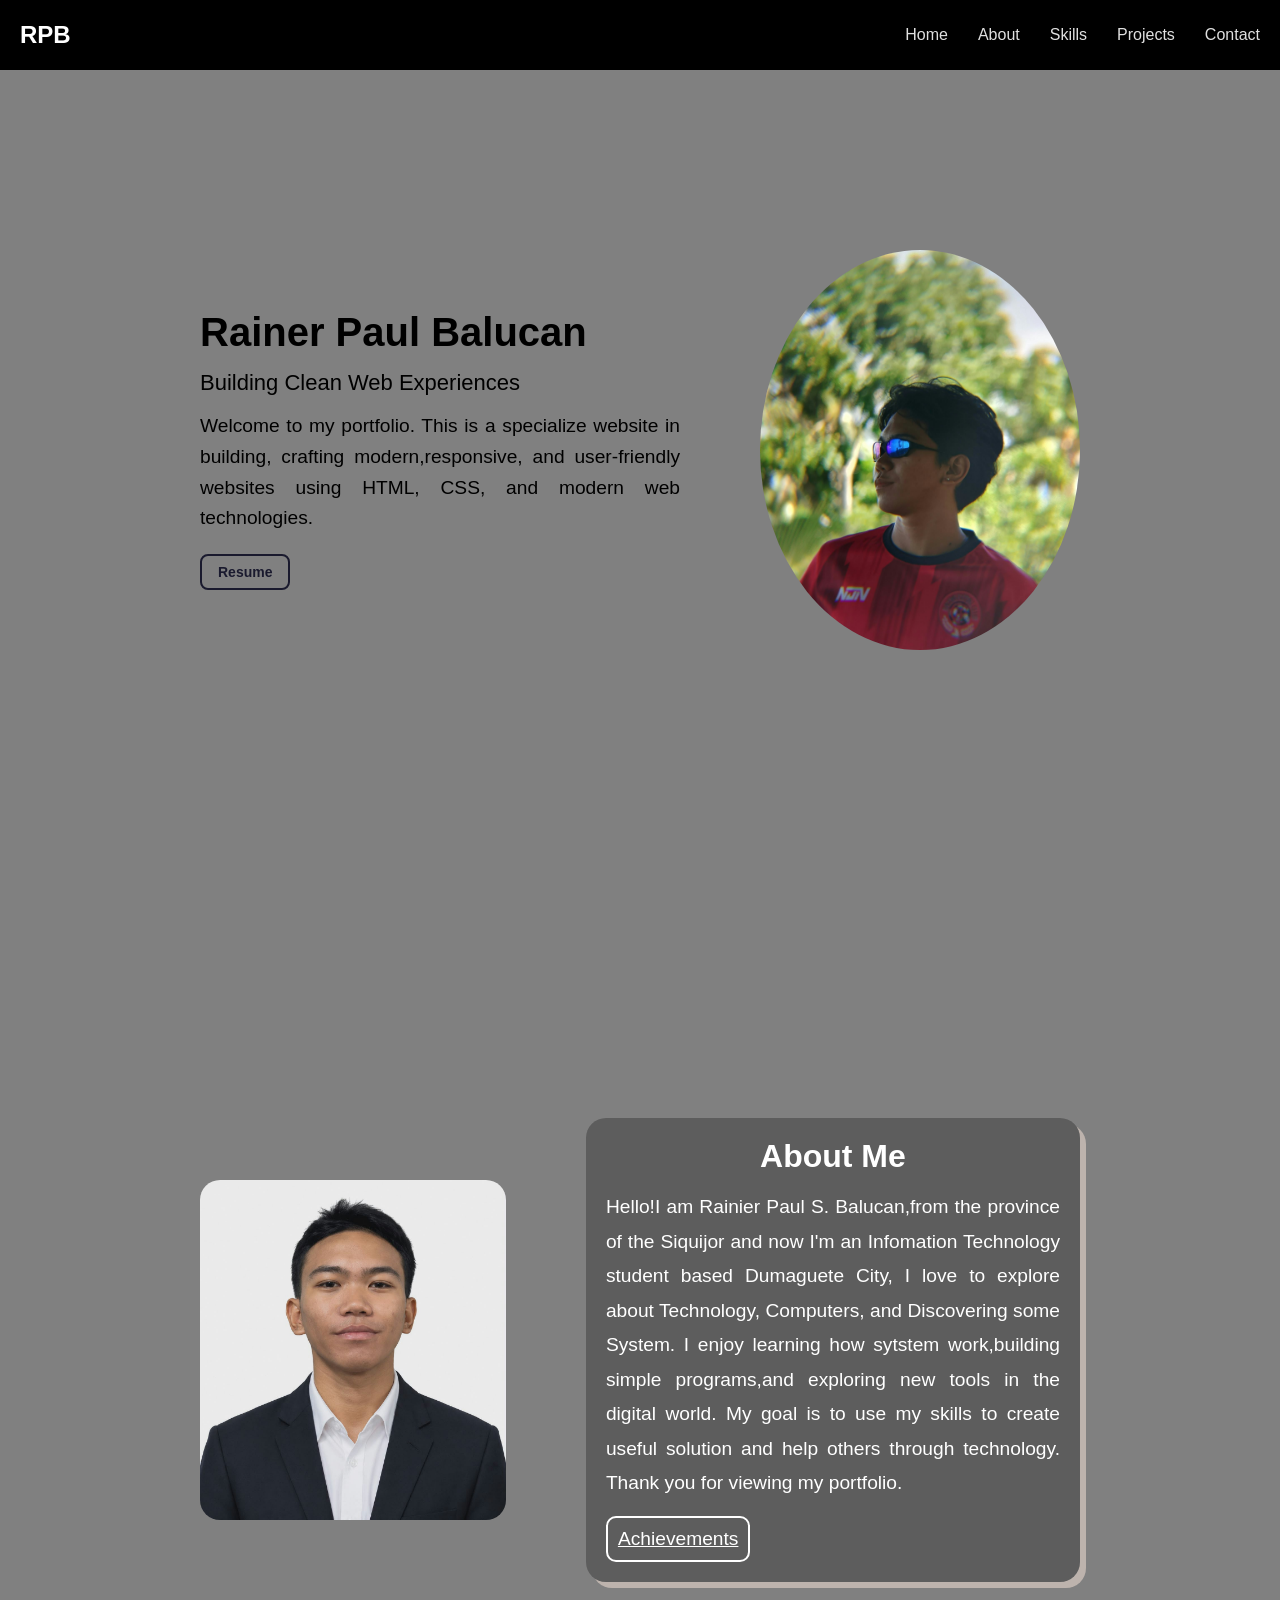
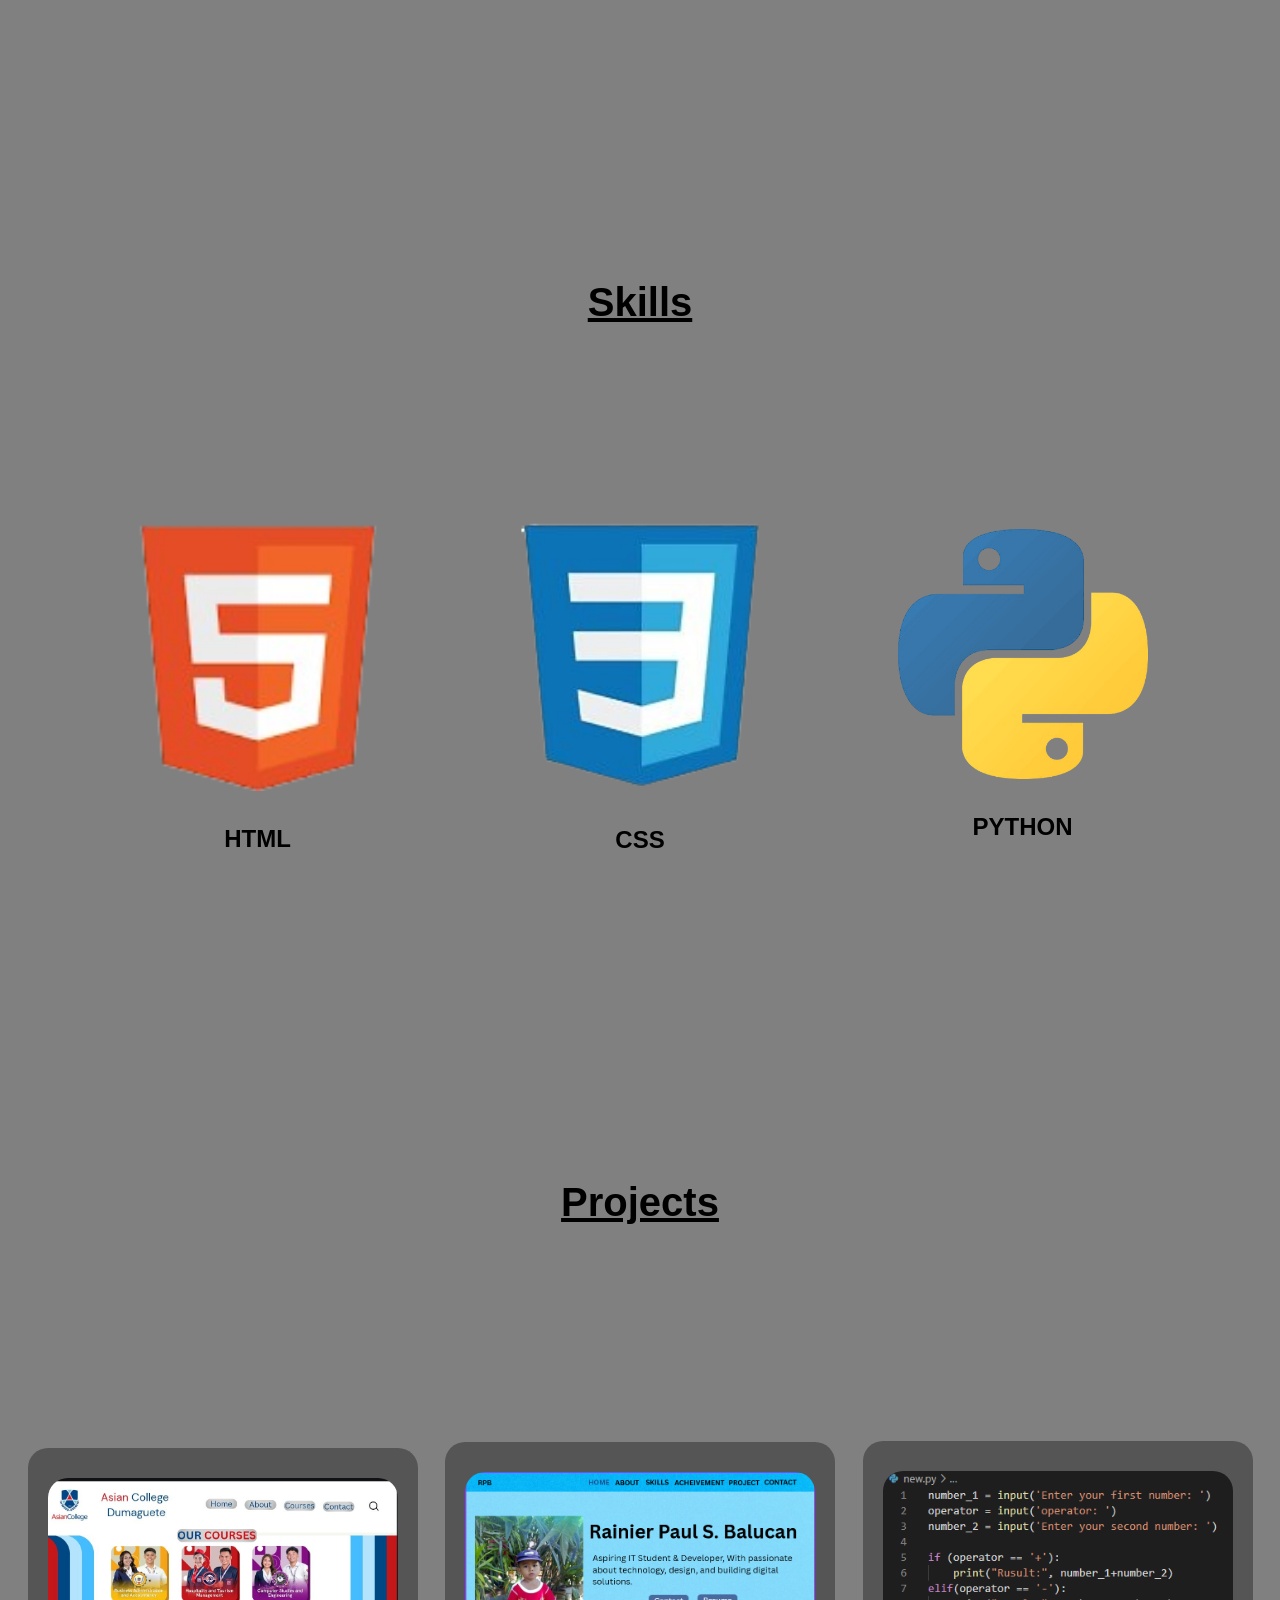
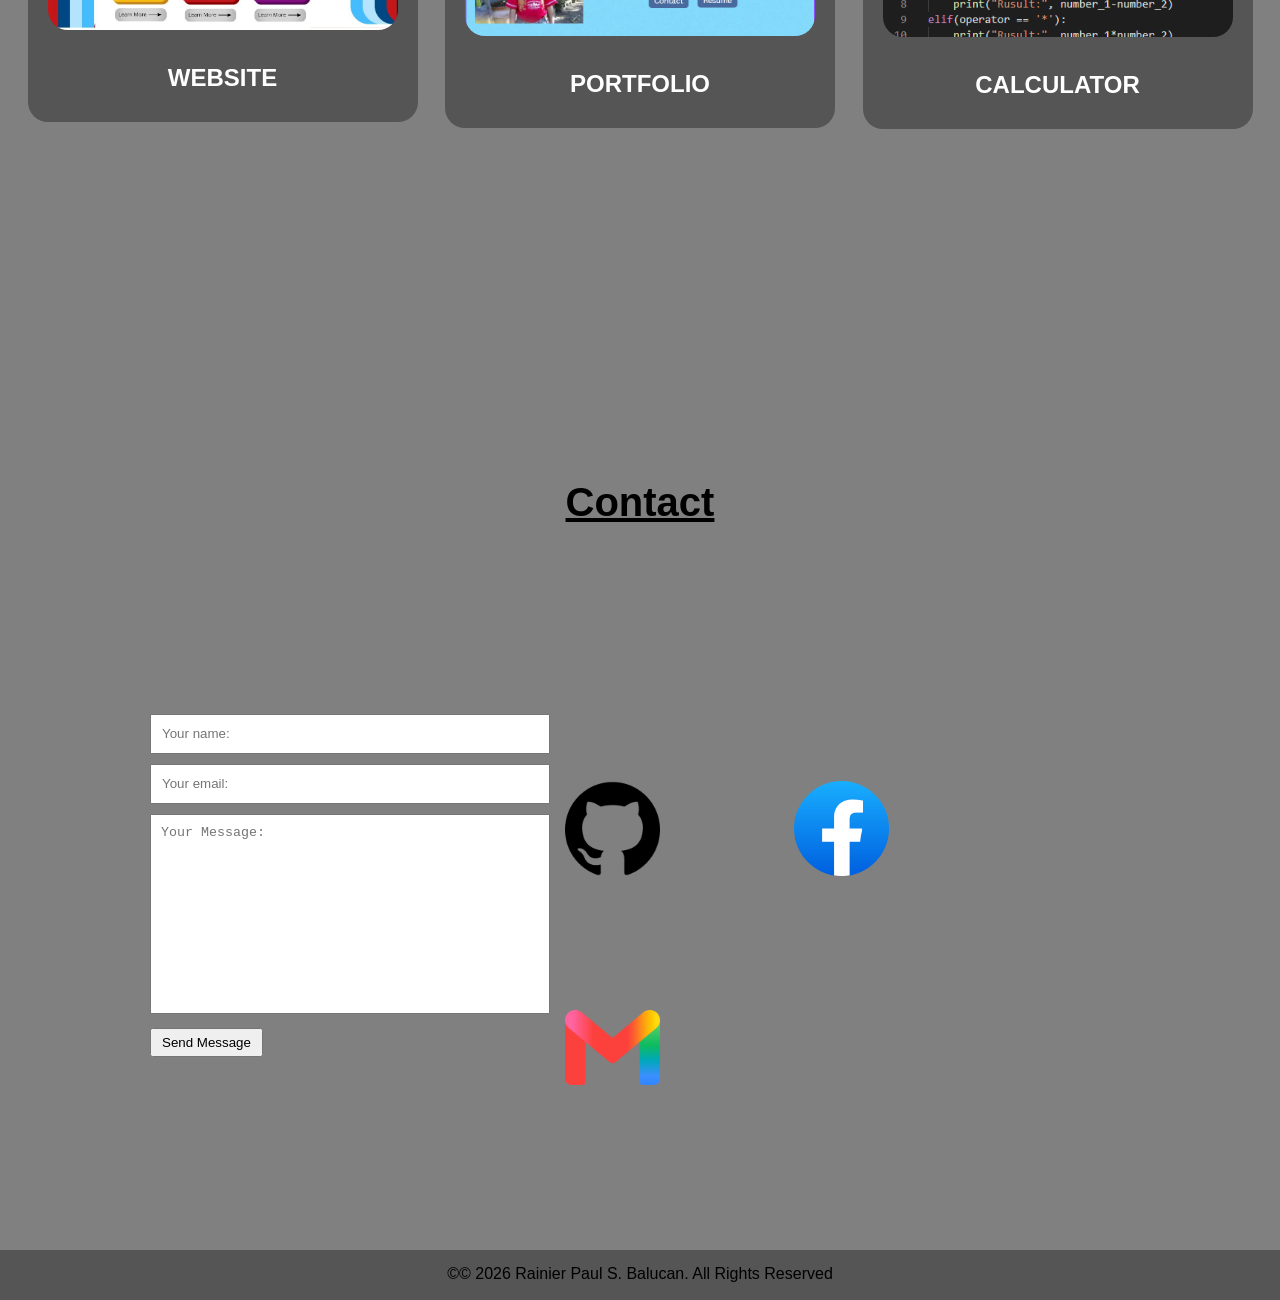
<file: index.html>
<!DOCTYPE html>
<html lang="en">
<head>
    <meta charset="UTF-8">
    <meta name="viewport" content="width=device-width, initial-scale=1.0">
    <title>Balucan Portfolio</title>
    <link rel="stylesheet" href="style.css">
</head>
<body>

    <nav class="navbar">
        <div class="nav-container">
            <a href="#home" class="logo">RPB</a>
            <ul class="nav-links">
                <li><a href="#home">Home</a></li>
                <li><a href="#about">About</a></li>
                <li><a href="#skills">Skills</a></li>
                <li><a href="#projects">Projects</a></li>
                <li><a href="#contact">Contact</a></li>
            </ul>
        </div>
    </nav>
                <!--HOME-->
    <section id="home" class="section">
        <div class="home-text">
            <h1>Rainer Paul Balucan</h1>
            <h2>Building Clean Web Experiences</h2>
            <p>
                Welcome to my portfolio. This is a  specialize website in building, crafting modern,responsive, and user-friendly websites using HTML, CSS, and modern web technologies.
            </p>
            <a href="Resume.pdf" class="btn">Resume</a>
            
        </div>
        <img src="balucan1.jpg" alt="Profile Image" class="home-img">
    </section>
                <!--ABOUT-->
    <section id="about" class="section">
        <img src="ranier.jpg" alt="About Me" class="about-img">
        <div class="card">
            <h1>About Me</h1>
            <p>Hello!I am Rainier Paul S. Balucan,from the province of the Siquijor and now I'm an Infomation Technology student based Dumaguete City, I love to explore about Technology, Computers, and Discovering some System. I enjoy learning how sytstem work,building simple programs,and exploring new tools in the digital world. My goal is to use my skills to create useful solution and help others through technology. Thank you for viewing my portfolio. </p>
            <input type="checkbox" id="moreCheck" class="toggle">
            <div class="buttons">
            <a href="achievements.html" class="achi-btn">Achievements</a>
        </div>
    </section>

        <!--SKILLS-->
    <section id="skills" class="skills">
        <h2>Skills</h2>
        <div class="skil-tabs">
            <div class="skil-tab1">
                <img src="html.png" alt="">
                <h1>HTML</h1>
            </div>
            <div class="skil-tab2">
                <img src="css-removebg-preview (1).png" alt="">
                <H1>CSS</H1>
            </div>
            <div class="skil-tab3">
                <img src="py.png" alt="">
                <H1>PYTHON</H1>
            </div>
        </div>
    </section>

        <!--Projects-->
    <section id="projects" class="project">
                <h2>Projects</h2>
        <div class="pro-tabs">
            <div class="project-tab1">
                <img src="website.jpg" alt="">
                <h1>WEBSITE</h1>
            </div>
            <div class="project-tab2">
                <img src="my pfp.png" alt="">
                <H1>PORTFOLIO</H1>
            </div>
            <div class="project-tab3">
                <img src="phython calculator - Copy.png" alt="">
                <H1>CALCULATOR</H1>
            </div>
        </div>
    </section>
    
        <!--Contact-->
    <section id="contact" class="contact">
        <h1>Contact</h1>
        <div class="con-tabs">
            <div class="con-tab1">
                <input type="text" placeholder="Your name:"><br>
                <input type="email" placeholder="Your email:"><br>
                <textarea placeholder="Your Message:"></textarea><br>
                <button type="submit">Send Message</button>
            </div>
            <div class="con-tab2">
               <a href="https://github.com/rainierpaulbalucan-arch"><img src="github.png" alt=""></a>
               <a href="https://www.facebook.com/rainierpaul.salindo"><img src="fb - Copy.webp" alt=""></a>
               <a href="https://mail.google.com/mail/u/0/#inbox"><img src="Gmail - Copy.webp" alt=""></a>
            </div>
        </div>
    </section>

    <footer>&copy;© 2026 Rainier Paul S. Balucan. All Rights Reserved</footer>
</body>
</html>
</file>
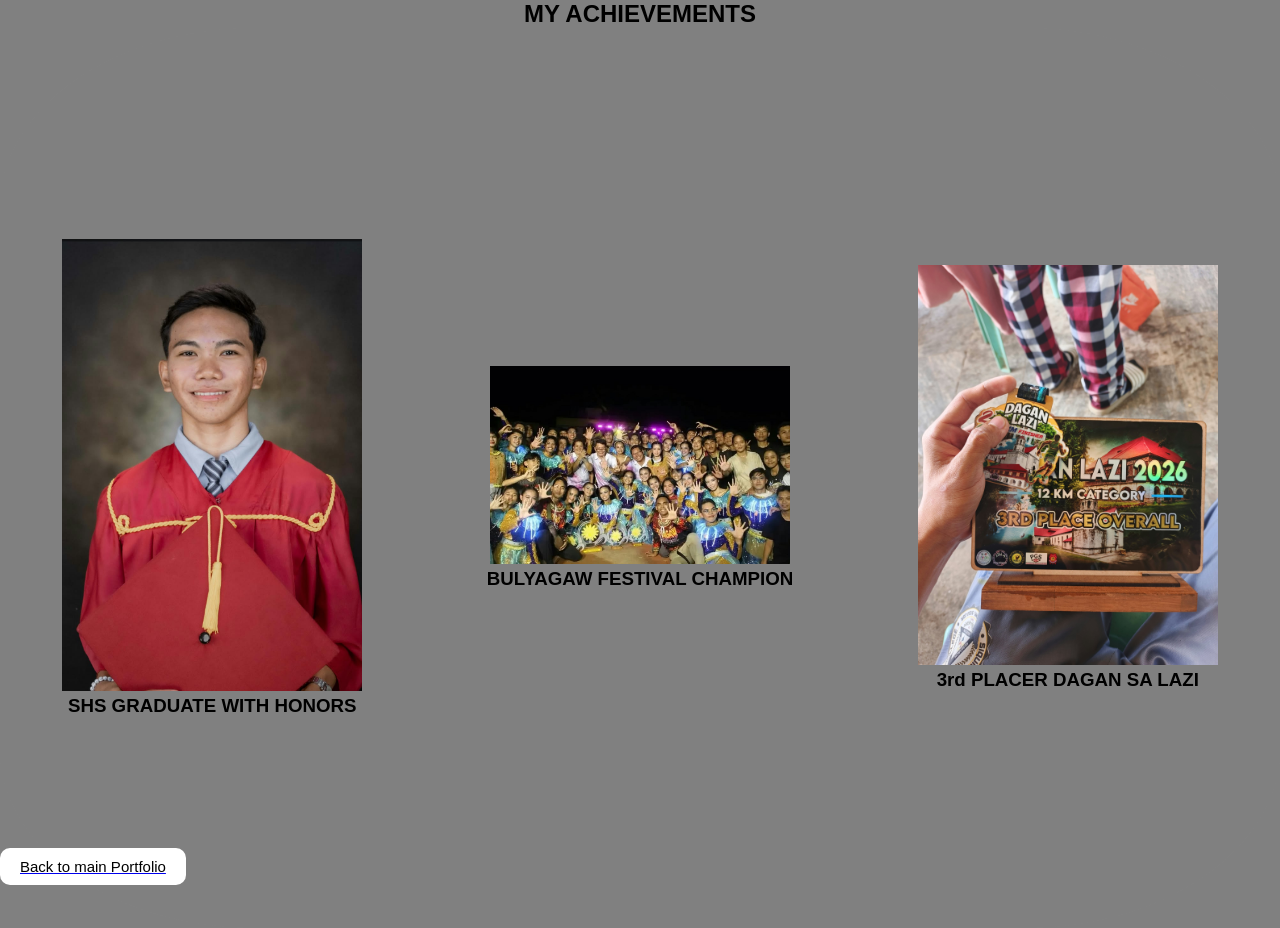
<file: achievements.html>
<!DOCTYPE html>
<html lang="en">
<head>
    <meta charset="UTF-8">
    <meta name="viewport" content="width=device-width, initial-scale=1.0">
    <title>Document</title>
    <link rel="stylesheet" href="style.css">
</head>
<body>
    
    <h2 class="title">MY ACHIEVEMENTS</h2>
        <div class="cards">
            <div class="achievements">
                <img src="balucan.jpg" alt="SHS GRADUATE">
                <h3>SHS GRADUATE WITH HONORS</h3>
            </div>
            <div class="achievements">
                <img src="festival.jpg" alt="FESTIVAL CHAMPION">
                <h3>BULYAGAW FESTIVAL CHAMPION</h3>
            </div>
             <div class="achievements">
                <img src="lazi.jpg" alt="FUN RUN">
                <h3>3rd PLACER DAGAN SA LAZI</h3>
            </div>
        </div>

        <a href="index.html">
            <button class="ach-but">Back to main Portfolio</button>
        </a>
</body>
</html>
</file>
<file: style.css>
* {
    margin: 0;
    padding: 0;
    box-sizing: border-box;
}

html {
    scroll-behavior: smooth;
}

body {
    font-family: 'Segoe UI', Tahoma, Verdana, sans-serif;
    background-color:gray;
    color: black;
}

/* navbar */
.navbar {
    position: fixed;
    top: 0;
    width: 100%;
    background-color: black;
    z-index: 1000;
}

.nav-container {
    height: 70px;
    margin: 0 auto;
    padding: 0 20px;
    display: flex;
    justify-content: space-between;
    align-items: center;
}

.logo {
    color: white;
    font-size: 24px;
    font-weight: bold;
    text-decoration: none;
}

.nav-links {
    display: flex;
    gap: 30px;
    list-style: none;
}

.nav-links a {
    position: relative;
    padding: 8px 0;
    color: #e0e0e0;
    text-decoration: none;
}

.nav-links a:hover {
    color: #4e9f3d;
}

/* line under the link when hovering */
.nav-links a::after {
    content: '';
    position: absolute;
    left: 0;
    bottom: 0;
    width: 0;
    height: 2px;
    background-color: #4e9f3d;
    transition: width 0.3s;
}

.nav-links a:hover::after {
    width: 100%;
}

/* sections */
.section {
    min-height: 100vh;
    padding: 100px 20px;
    display: flex;
    justify-content: space-between;
    padding: 0px 200px;
    align-items: center;
    gap: 80px;
    font-size: larger;

}

.section h1 {
    font-size: 60px;
}

/* home */
.home-text {
    max-width: 480px;
    color: black;
}

.home-text h1 {
    font-size: 40px;
}

.home-text h2 {
    margin-top: 15px;
    font-size: 22px;
    font-weight: normal;
    text-align: start;
}

.home-text p {
    margin: 15px 0 20px;
    line-height: 1.6;
    text-align: justify;
}

.home-img {
    width: 400px;
    height: 400px;
    border-radius: 50%;
    object-fit: cover;
}

/* buttons */
.btn {
    display: inline-block;
    padding: 8px 16px;
    border: 2px solid #1a1a2e;
    border-radius: 8px;
    font-family: inherit;
    font-size: 14px;
    font-weight: bold;
    color: #1a1a2e;
    text-decoration: none;
    cursor: pointer;
}

.btn.blue {
    background-color: #3d52f5;
    border-color: #3d52f5;
    color: white;
}

.btn:hover {
    opacity: 0.8;
}

/* about */
.about-img {
    width: 357px;
    height: 340px;
    border-radius: 20px;
    object-fit: cover;
}

.card {
    width: 570px;
    padding: 20px;
    background-color: rgba(0, 0, 0, 0.279);
    border-radius: 20px;
    box-shadow: 6px 6px 0 #bdb3ad;
}

.card h1 {
    font-size: 32px;
    text-align: center;
    color: white;
}

.card p {
    margin: 15px 0;
    line-height: 1.8;
    text-align: justify;
    color: white;
}

.buttons {
    display: flex;
    gap: 12px;
    
}

/* hide the checkboxes and the panels */
.toggle {
    display: none;
}

.panel {
    display: none;
    margin-top: 20px;
}

/* show a panel when its checkbox is checked */
#achCheck:checked ~ #achPanel {
    display: block;
}

#moreCheck:checked ~ #morePanel {
    display: block;
}

/* achievements */
h2{
    text-align: center;
}
.cards {
    display: flex;
    flex-direction: row;
    align-items: center;
    justify-content: space-around;
    background-color: grey;
    border-radius: 20%;
    text-align: center;
    height: 100dvh;
}

.achievement h3 {
    margin-top: 10px;
    font-size: 50px;
}

img{
    width: 300px;
}

.achi-btn{
    color: white;
    border: 2px solid white;
    padding: 10px;
    border-radius: 10px;
}

.ach-but{
    display: flex;
    justify-self: center;
    padding: 10px 20px;
    margin-top: -80px;
    border-radius: 10px;
    border: none;
    font-size: 15px;
    background-color: white;
    
}

.skills{
    height: 100dvh;
    padding-top: 80px;

    h2{
        font-size: 40px;
        text-decoration: underline  ;
    }
}

.skil-tabs{
    display: flex;
    justify-content: space-evenly;
    align-items: center;
    height: 80dvh;
}

.skil-tab1{
    text-align: center;

    img{
        width: 250px;
        margin-bottom: 30px;
    }
}

.skil-tab2{
    text-align: center;

    img{
        width: 250px;
        margin-bottom: 30px;
    }
}

.skil-tab3{
    text-align: center;

    img{
        width: 250px;
        margin-bottom: 30px;
    }
}







/* PROJECT */
.project{
    height: 100dvh;
    padding-top: 80px;

    h2{
        font-size: 40px;
        text-decoration: underline;
    }
}

.pro-tabs{
    display: flex;
    justify-content: space-evenly;
    align-items: center;
    height: 80dvh;
}

.project-tab1{
    text-align: center;
    padding: 30px 20px;
    border-radius: 20px;
    background-color: rgba(66, 64, 64, 0.675);
    color: white;

    img{
        width: 350px;
        margin-bottom: 30px;
        border-radius: 20px;
    }
}

.project-tab2{
    text-align: center;
    padding: 30px 20px;
    border-radius: 20px;
    background-color: rgba(66, 64, 64, 0.675);
    color: white;

    img{
        width: 350px;
        margin-bottom: 30px;
        border-radius: 20px;
    }
}

.project-tab3{
    text-align: center;
    padding: 30px 20px;
    border-radius: 20px;
    background-color: rgba(66, 64, 64, 0.675);
    color: white;

    img{
        width: 350px;
        margin-bottom: 30px;
        border-radius: 20px;
    }
}








/* CONTACT */
.contact{
    height: 100dvh;
    padding-top: 80px;
    padding-left: 150px;
    padding-right: 150px;

    h1{
        text-align: center;
        font-size: 40px;
        text-decoration: underline;
    }
}

.con-tabs{
    display: flex;
    justify-content: space-between;
    align-items: center;
    height: 80dvh;
}

.con-tab1{

    input{
        width: 400px;
        height: 40px;
        margin-bottom: 10px;
        text-indent: 10px;
    }

    textarea{
        width: 400px;
        height: 200px;
        resize: none;
        text-indent: 10px;
        padding-top: 10px;
        margin-bottom: 10px;
    }

    button{
        padding: 5px 10px;
    }
}

.con-tab2{

    img{
        width: 125px;
        margin-right: 100px;
        padding: 15px;
        margin-top: 100px;
        
    }
}

footer{
    margin-top: -50px;
    text-align: center;
    background-color: rgba(0, 0, 0, 0.34);
    width: 100%;
    height: 50px;
    padding-top: 15px;
}
</file>
